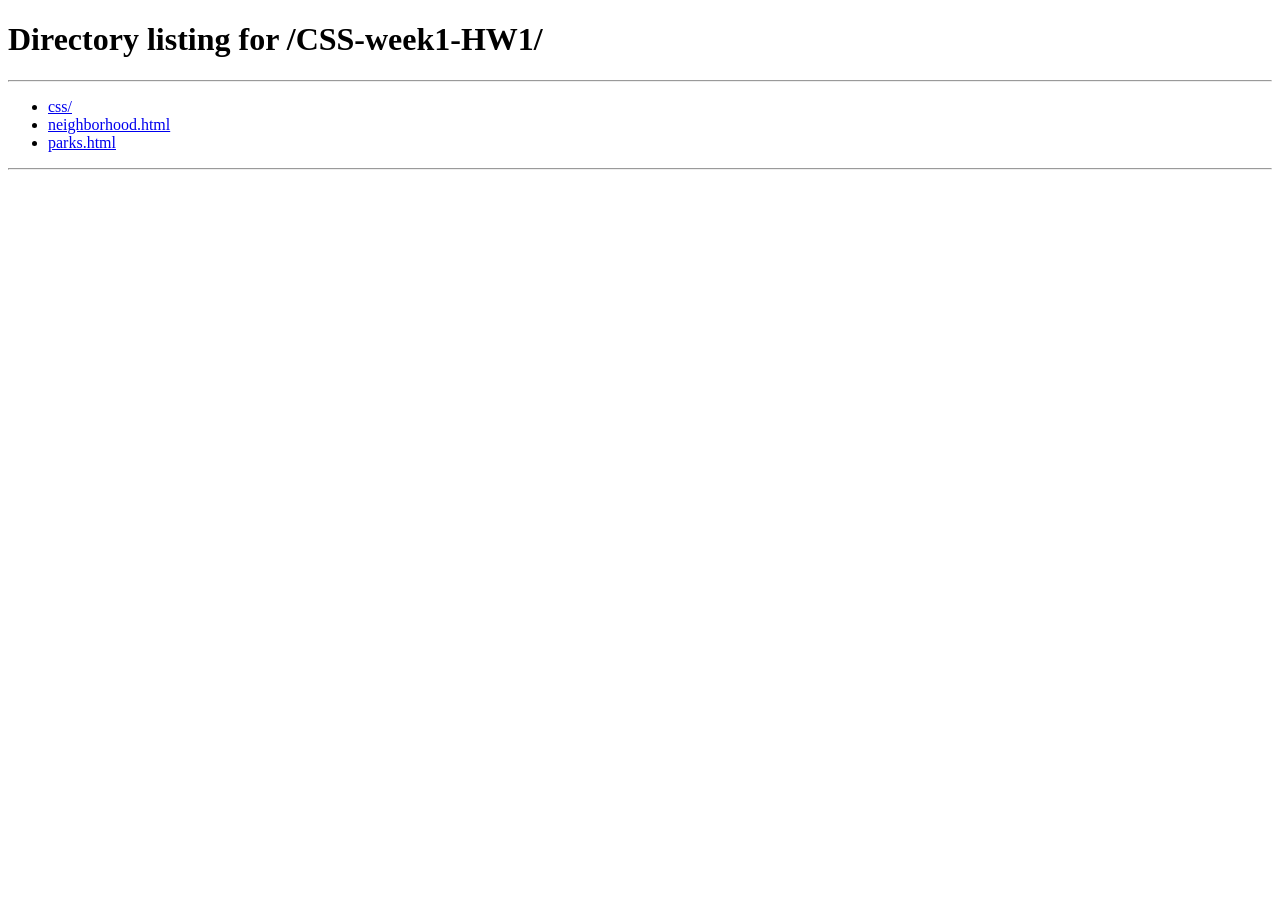
<file: index.html>
<!DOCTYPE html>
<html lang="en">
<head>
  <meta charset="utf-8">
  <meta http-equiv="refresh" content="0; url=CSS-week1-HW1/">
  <title>Springtime in Michigan</title>
</head>
<body>
  <p><a href="CSS-week1-HW1/">Springtime in Michigan</a></p>
</body>
</html>
</file>
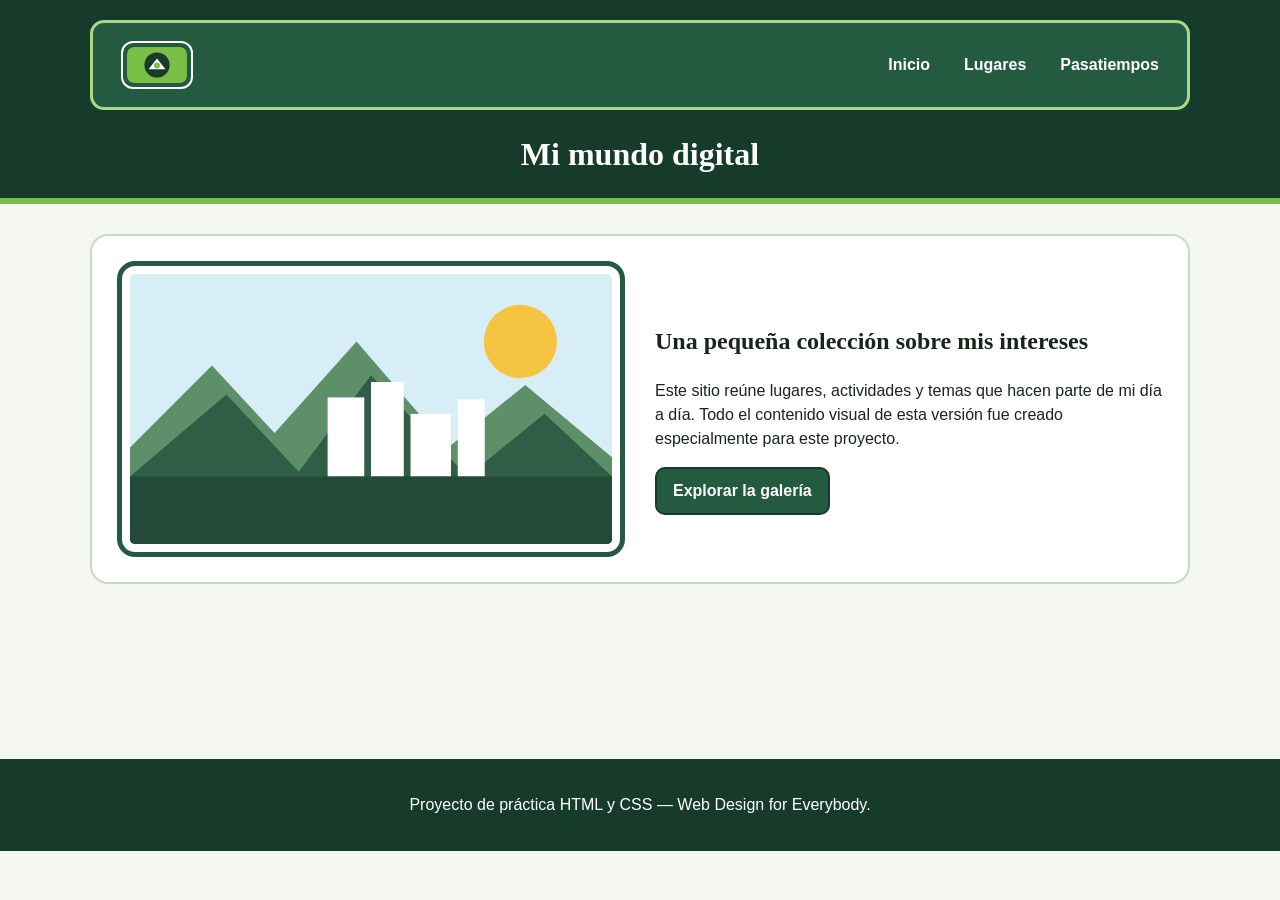
<file: CSS-week3-HW1/index.html>
<!DOCTYPE html>
<html lang="es">
<head>
  <meta charset="utf-8">
  <meta name="viewport" content="width=device-width, initial-scale=1">
  <title>Mi mundo digital</title>
  <link rel="stylesheet" href="css/style.css">
</head>
<body>
  <header>
    <a class="skip-link" href="#main-content">Saltar al contenido principal</a>
    <nav aria-label="Navegación principal">
      <a class="brand" href="index.html">
        <img src="images/logo.svg" alt="Logo de Mi mundo digital">
      </a>
      <ul>
        <li><a href="index.html">Inicio</a></li>
        <li><a href="lugares.html">Lugares</a></li>
        <li><a href="pasatiempos.html">Pasatiempos</a></li>
      </ul>
    </nav>
    <h1>Mi mundo digital</h1>
  </header>
  <main id="main-content">
    <section class="hero">
      <img src="images/medellin.svg" alt="Ilustración de una ciudad rodeada de montañas">
      <div>
        <h2>Una pequeña colección sobre mis intereses</h2>
        <p>Este sitio reúne lugares, actividades y temas que hacen parte de mi día a día. Todo el contenido visual de esta versión fue creado especialmente para este proyecto.</p>
        <a class="button" href="lugares.html">Explorar la galería</a>
      </div>
    </section>
  </main>
  <footer>
    <p>Proyecto de práctica HTML y CSS — Web Design for Everybody.</p>
  </footer>
</body>
</html>
</file>
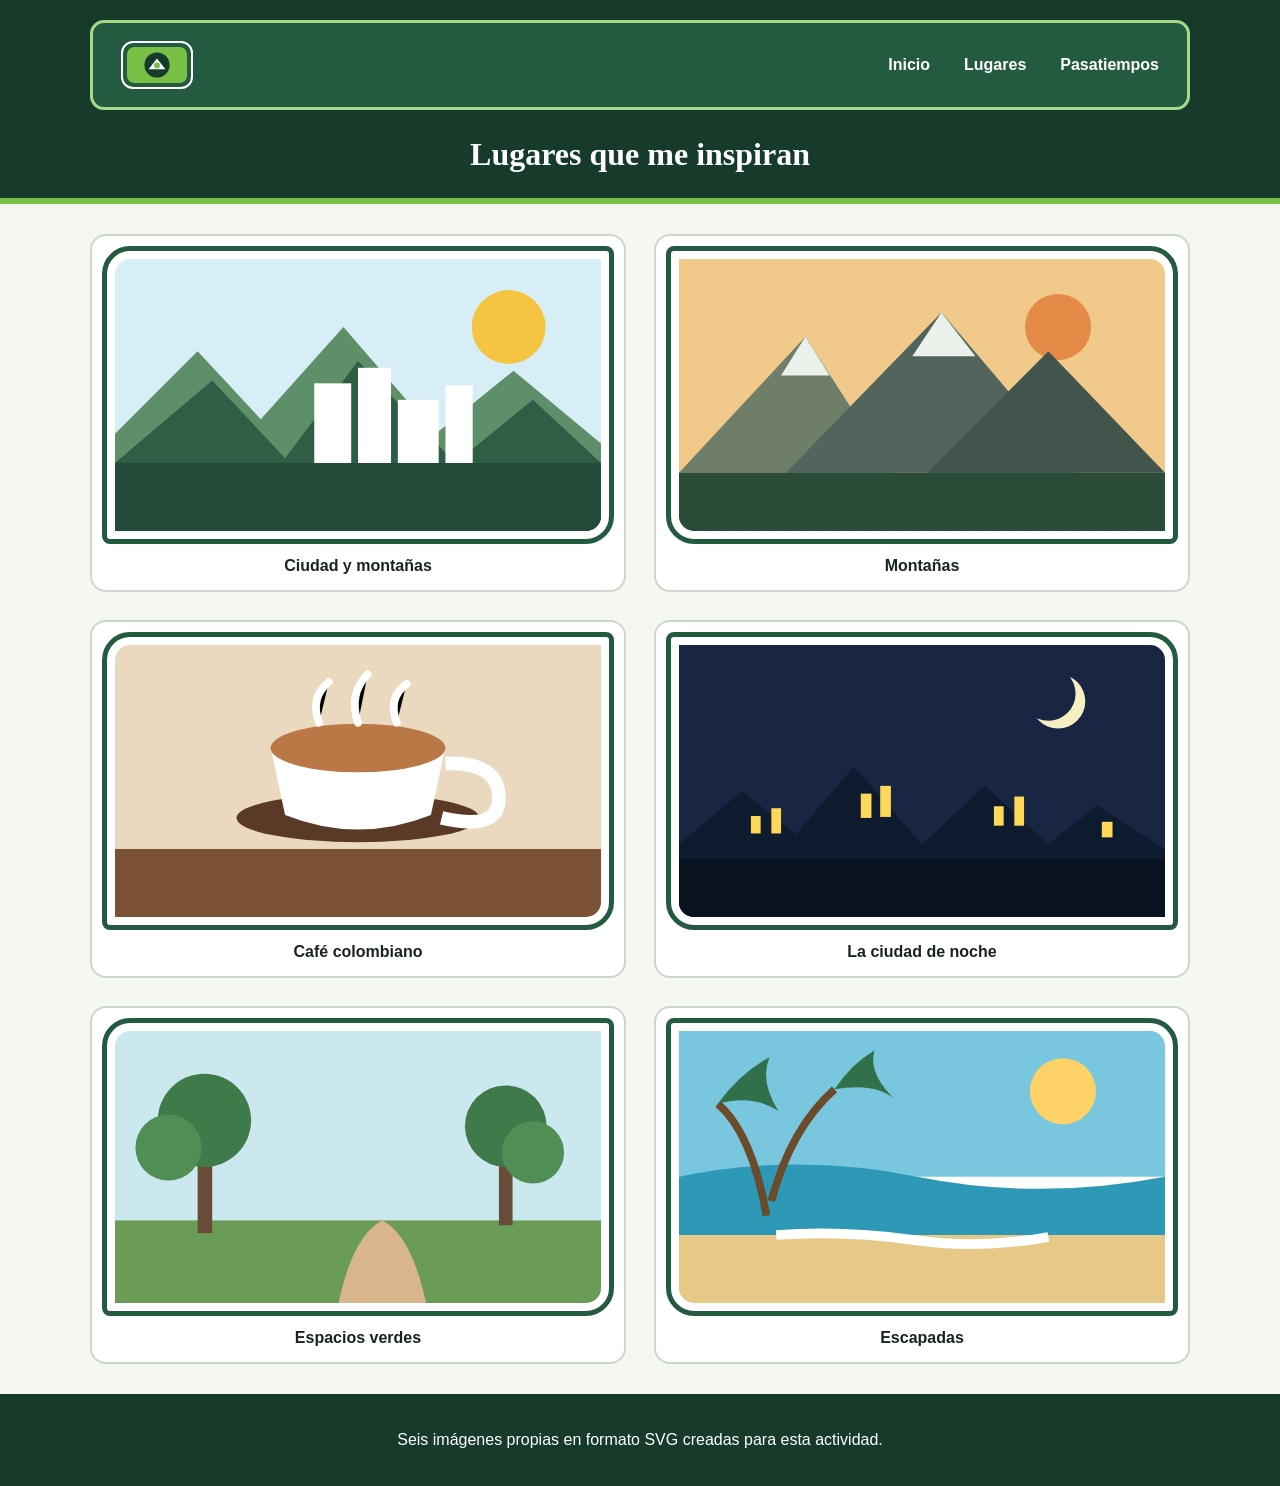
<file: CSS-week3-HW1/lugares.html>
<!DOCTYPE html>
<html lang="es">
<head>
  <meta charset="utf-8">
  <meta name="viewport" content="width=device-width, initial-scale=1">
  <title>Lugares que me inspiran</title>
  <link rel="stylesheet" href="css/style.css">
</head>
<body>
  <header>
    <a class="skip-link" href="#main-content">Saltar al contenido principal</a>
    <nav aria-label="Navegación principal">
      <a class="brand" href="index.html">
        <img src="images/logo.svg" alt="Logo de Mi mundo digital">
      </a>
      <ul>
        <li><a href="index.html">Inicio</a></li>
        <li><a href="lugares.html">Lugares</a></li>
        <li><a href="pasatiempos.html">Pasatiempos</a></li>
      </ul>
    </nav>
    <h1>Lugares que me inspiran</h1>
  </header>
  <main id="main-content">
    <div class="grid">
      <figure><img src="images/medellin.svg" alt="Ciudad entre montañas"><figcaption>Ciudad y montañas</figcaption></figure>
      <figure><img src="images/montanas.svg" alt="Paisaje de montañas al atardecer"><figcaption>Montañas</figcaption></figure>
      <figure><img src="images/cafe.svg" alt="Taza de café sobre una mesa"><figcaption>Café colombiano</figcaption></figure>
      <figure><img src="images/noche.svg" alt="Ciudad iluminada durante la noche"><figcaption>La ciudad de noche</figcaption></figure>
      <figure><img src="images/parque.svg" alt="Parque con árboles y sendero"><figcaption>Espacios verdes</figcaption></figure>
      <figure><img src="images/playa.svg" alt="Playa con mar y palmeras"><figcaption>Escapadas</figcaption></figure>
    </div>
  </main>
  <footer>
    <p>Seis imágenes propias en formato SVG creadas para esta actividad.</p>
  </footer>
</body>
</html>
</file>
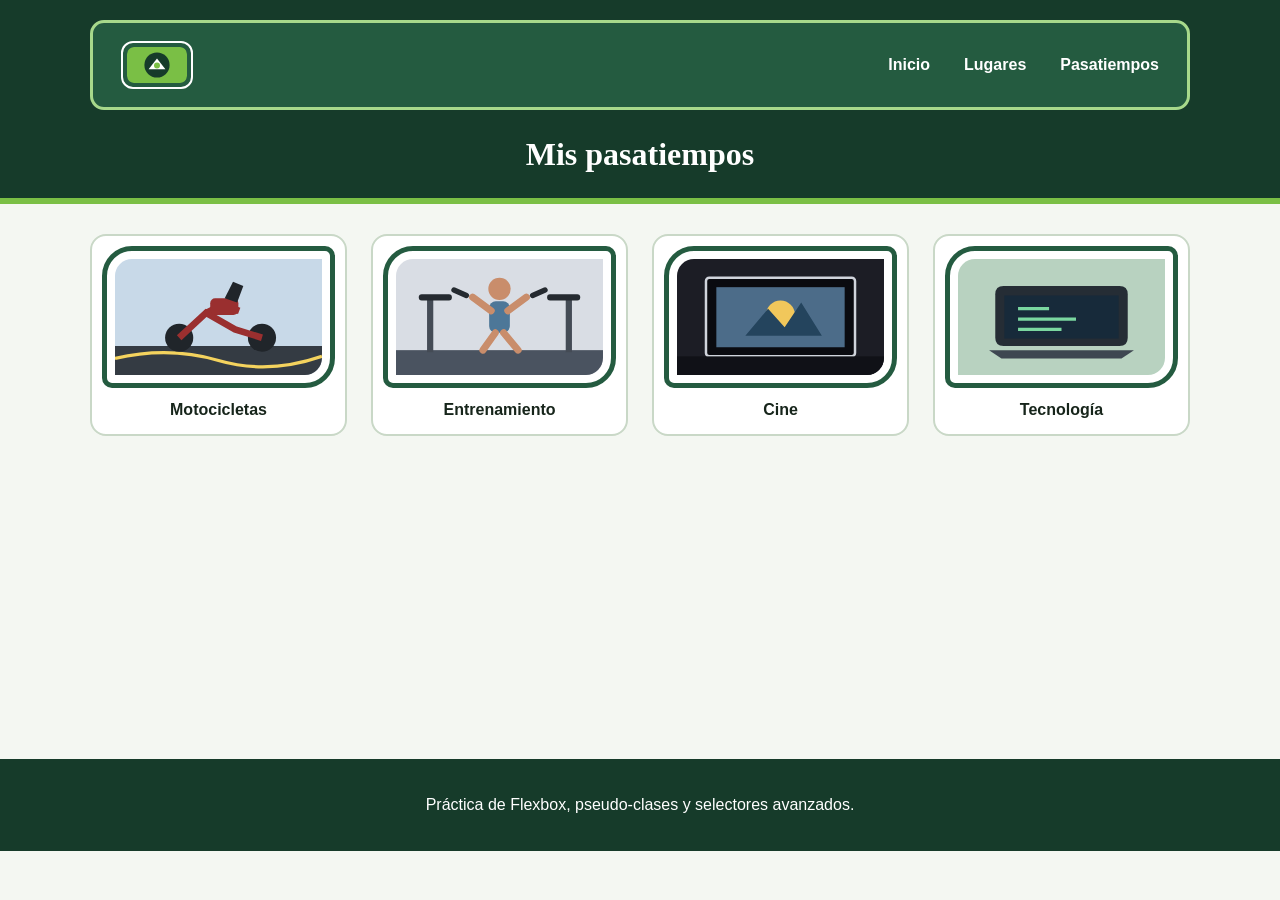
<file: CSS-week3-HW1/pasatiempos.html>
<!DOCTYPE html>
<html lang="es">
<head>
  <meta charset="utf-8">
  <meta name="viewport" content="width=device-width, initial-scale=1">
  <title>Mis pasatiempos</title>
  <link rel="stylesheet" href="css/style.css">
</head>
<body>
  <header>
    <a class="skip-link" href="#main-content">Saltar al contenido principal</a>
    <nav aria-label="Navegación principal">
      <a class="brand" href="index.html">
        <img src="images/logo.svg" alt="Logo de Mi mundo digital">
      </a>
      <ul>
        <li><a href="index.html">Inicio</a></li>
        <li><a href="lugares.html">Lugares</a></li>
        <li><a href="pasatiempos.html">Pasatiempos</a></li>
      </ul>
    </nav>
    <h1>Mis pasatiempos</h1>
  </header>
  <main id="main-content">
    <div class="flex">
      <figure><img src="images/moto.svg" alt="Motocicleta en una carretera"><figcaption>Motocicletas</figcaption></figure>
      <figure><img src="images/gym.svg" alt="Persona entrenando con pesas"><figcaption>Entrenamiento</figcaption></figure>
      <figure><img src="images/cine.svg" alt="Pantalla de cine con una película"><figcaption>Cine</figcaption></figure>
      <figure><img src="images/tecnologia.svg" alt="Computador portátil con código"><figcaption>Tecnología</figcaption></figure>
    </div>
  </main>
  <footer>
    <p>Práctica de Flexbox, pseudo-clases y selectores avanzados.</p>
  </footer>
</body>
</html>
</file>
<file: CSS-week3-HW1/css/style.css>
* { box-sizing: border-box; }

body {
  margin: 0;
  font-family: Arial, Helvetica, sans-serif;
  font-size: 16px;
  line-height: 1.5;
  background-color: #f4f7f2;
  color: #17251b;
}

header {
  background-color: #163b2a;
  padding: 20px;
  border-bottom: 6px solid #7abf45;
}

nav {
  display: flex;
  align-items: center;
  justify-content: space-between;
  width: 90%;
  max-width: 1100px;
  margin: 0 auto 20px;
  padding: 10px 16px;
  background-color: #245b40;
  border: 3px solid #a7d98b;
  border-radius: 14px;
}

nav .brand { display: inline-flex; align-items: center; }
nav .brand img {
  width: 72px;
  height: auto;
  margin: 0;
  padding: 4px;
  border: 2px solid #ffffff;
  border-radius: 12px;
}

nav ul {
  display: flex;
  flex-wrap: wrap;
  gap: 10px;
  list-style: none;
  margin: 0;
  padding: 0;
}

nav a {
  color: #ffffff;
  text-decoration: none;
  font-weight: 700;
  padding: 8px 12px;
  border-radius: 8px;
  transition: background-color 0.25s ease, transform 0.25s ease;
}

nav a:hover {
  background-color: #7abf45;
  color: #102016;
  transform: translateY(-2px);
}

nav a:focus {
  outline: 3px solid #ffffff;
  outline-offset: 3px;
}

h1, h2 { font-family: Georgia, "Times New Roman", serif; }
h1 { text-align: center; color: #ffffff; margin: 10px 0 0; }

main {
  width: 90%;
  max-width: 1100px;
  margin: 30px auto;
  min-height: 55vh;
}

.hero {
  display: grid;
  grid-template-columns: minmax(0, 1fr) minmax(0, 1fr);
  gap: 30px;
  align-items: center;
  padding: 25px;
  background-color: #ffffff;
  border: 2px solid #c9d8c7;
  border-radius: 18px;
}

.hero img, .grid img, .flex img {
  width: 100%;
  height: auto;
  display: block;
  border: 5px solid #245b40;
  padding: 8px;
  border-radius: 18px;
  background-color: #ffffff;
  transition: transform 0.3s ease, box-shadow 0.3s ease;
}

.hero img:hover, .grid img:hover, .flex img:hover {
  transform: scale(1.02);
  box-shadow: 0 8px 18px rgba(0, 0, 0, 0.16);
}

.button {
  display: inline-block;
  background-color: #245b40;
  color: #ffffff;
  padding: 10px 16px;
  border: 2px solid #163b2a;
  border-radius: 10px;
  text-decoration: none;
  font-weight: 700;
  transition: transform 0.25s ease, background-color 0.25s ease;
}

.button:hover {
  background-color: #7abf45;
  color: #102016;
  transform: translateY(-2px);
}

.grid {
  display: grid;
  grid-template-columns: 1fr 1fr;
  justify-content: center;
  align-items: start;
  column-gap: 28px;
  row-gap: 28px;
}

.grid figure, .flex figure {
  margin: 0;
  padding: 10px;
  background-color: #ffffff;
  border: 2px solid #c9d8c7;
  border-radius: 16px;
}

.grid figure:nth-child(odd) img { border-radius: 28px 8px; }
.grid figure:nth-child(even) img { border-radius: 8px 28px; }

.flex {
  display: flex;
  flex-wrap: wrap;
  justify-content: space-around;
  gap: 24px;
}

.flex figure {
  flex: 1 1 220px;
  max-width: 320px;
}

.flex img:nth-child(1) { border-radius: 30px 10px; }
.flex img:nth-child(2) { border-radius: 10px 30px; }
.flex img:nth-child(3) { border-radius: 50%; }
.flex img:nth-child(4) { border-radius: 10px 30px 30px 10px; }

figcaption {
  padding: 10px 4px 2px;
  text-align: center;
  font-weight: 700;
}

footer {
  background-color: #163b2a;
  color: #ffffff;
  padding: 18px;
  text-align: center;
}

.skip-link {
  position: absolute;
  top: 8px;
  left: -10000px;
  z-index: 1000;
  padding: 10px 14px;
  background-color: #ffffff;
  color: #000000;
  border: 3px solid #000000;
  border-radius: 8px;
}

.skip-link:focus {
  left: 8px;
  outline: 3px solid #7abf45;
  outline-offset: 2px;
}

@media (max-width: 700px) {
  nav { width: 100%; flex-direction: column; gap: 12px; }
  .hero, .grid { grid-template-columns: 1fr; }
}
</file>
